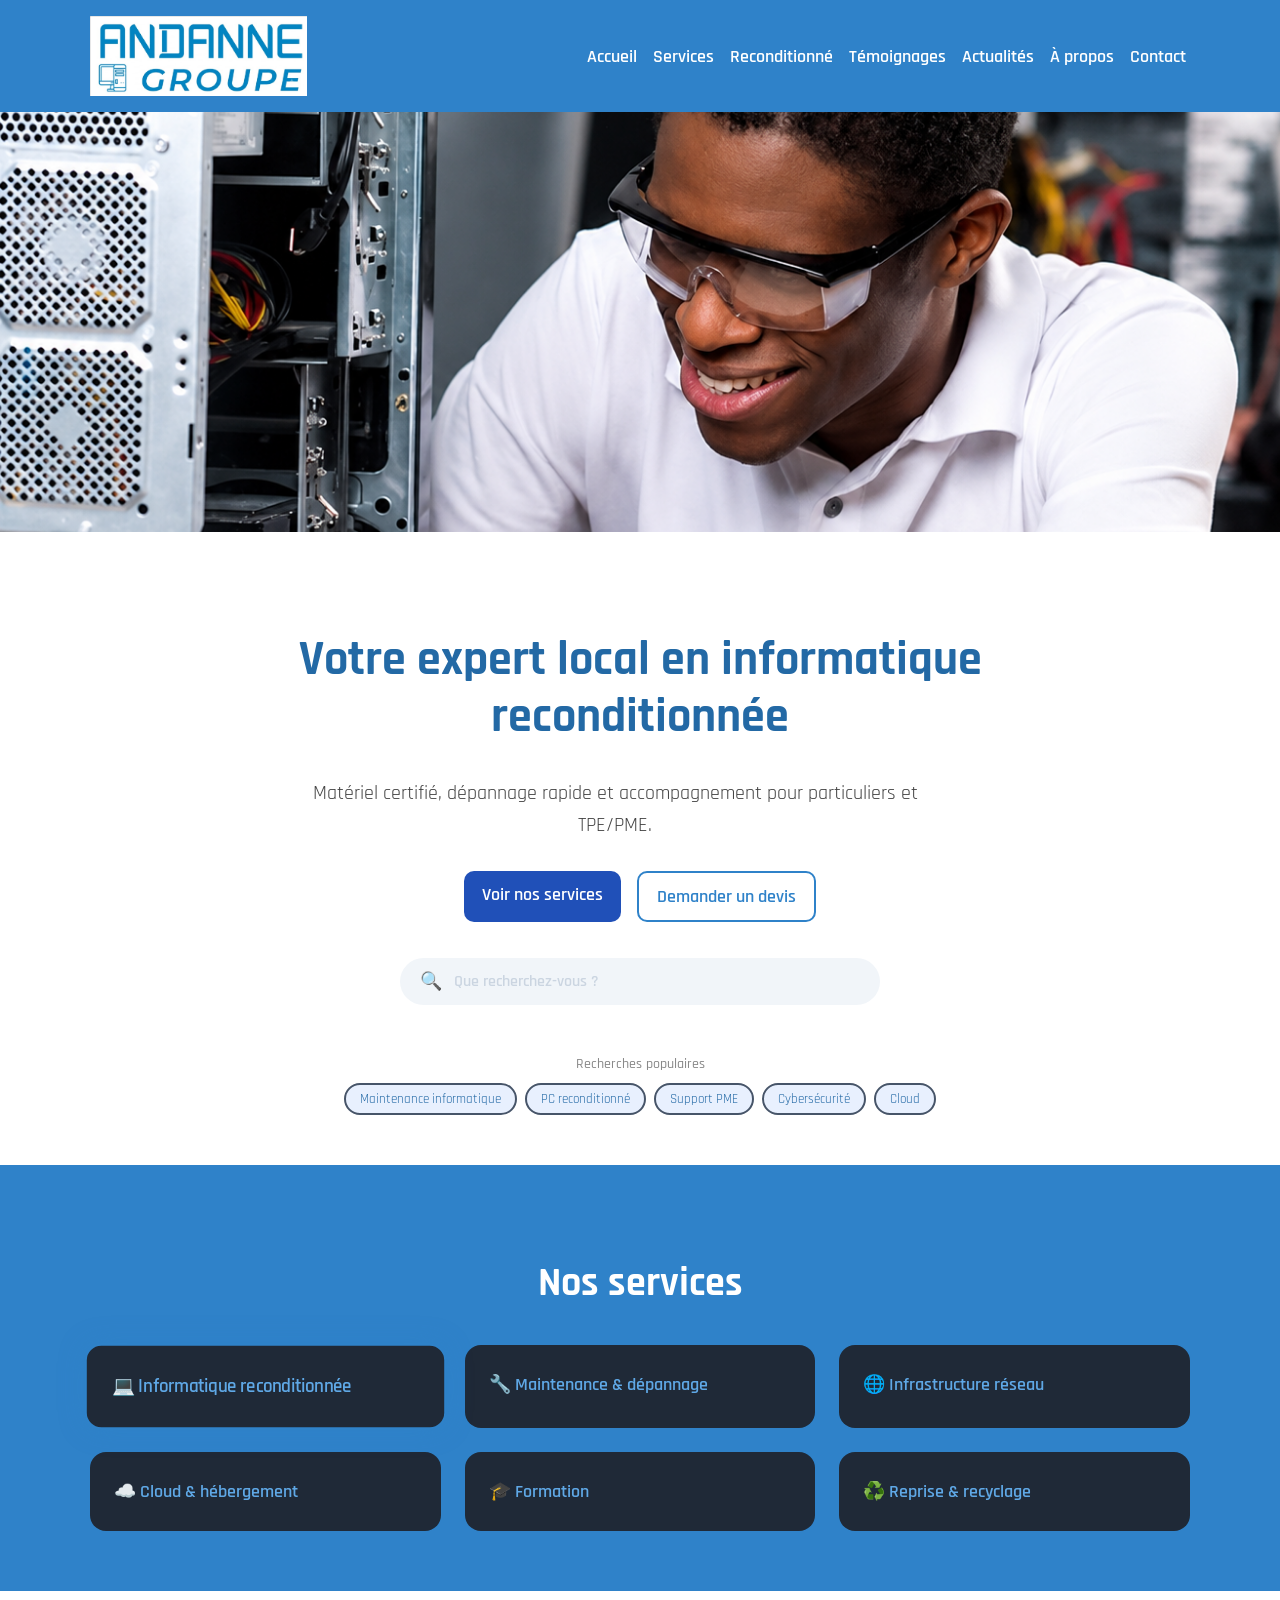
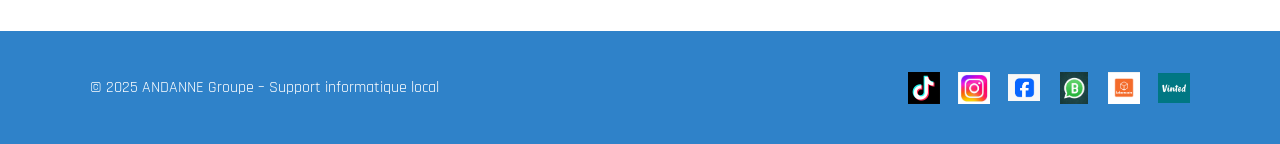
<file: index.html>
<!DOCTYPE html>
<html lang="fr">
<head>
  <meta charset="UTF-8">
  <meta name="viewport" content="width=device-width, initial-scale=1.0">
  <title>ANDANNE Groupe – Support informatique local</title>
  <link rel="stylesheet" href="assets/css/style.css">
  <style>
    /* IMAGE PLEINE LARGEUR */
    .hero-image-top {
      width: 100%;
      max-height: 420px;
      overflow: hidden;
    }

    .hero-image-top img {
      width: 100%;
      height: 420px;
      object-fit: cover;
      display: block;
    }

    /* HERO */
    .hero {
      padding: 60px 0 50px;
    }

    .hero-content {
      max-width: 700px;
      margin: 0 auto;
      text-align: center;
    }

    .hero-content h1 {
      font-size: 48px;
      color: var(--blue-dark);
      line-height: 1.2;
      margin-bottom: 20px;
    }

    .hero-content p {
      font-size: 20px;
      color: #444;
      line-height: 1.6;
      margin-bottom: 30px;
    }

    .hero-buttons {
      display: flex;
      gap: 16px;
      margin-bottom: 36px;
      flex-wrap: wrap;
      justify-content: center;
    }

    /* Barre de recherche */
    .hero-search {
      display: flex;
      align-items: center;
      background: #f1f5f9;
      border-radius: 50px;
      padding: 12px 20px;
      gap: 10px;
      max-width: 480px;
      margin: 0 auto 20px;
    }

    .hero-search input {
      border: none;
      background: transparent;
      outline: none;
      font-size: 16px;
      width: 100%;
      color: #333;
    }

    .search-icon { font-size: 18px; }

    /* Recherches populaires */
    .popular-searches h3 {
      font-size: 14px;
      color: #888;
      margin-bottom: 10px;
      font-weight: 500;
    }

    .search-tags {
      display: flex;
      flex-wrap: wrap;
      gap: 8px;
      justify-content: center;
    }

    .search-tags span {
      background: #e8f0fe;
      color: var(--blue-dark);
      padding: 6px 14px;
      border-radius: 20px;
      font-size: 13px;
      cursor: pointer;
      transition: .2s;
    }

    .search-tags span:hover {
      background: var(--blue-main);
      color: white;
    }

    /* Section services */
   .services-section {
  padding: 60px 0;
  background: var(--blue-main);
}

   .services-section h2 {
  font-size: 40px;
  color: white;
  margin-bottom: 36px;
  text-align: center;
}

    .services-grid {
      display: grid;
      grid-template-columns: repeat(3, 1fr);
      gap: 24px;
    }

    .service-card {
      background: #1f2937;
      border-radius: 16px;
      padding: 28px 24px;
      font-size: 18px;
      font-weight: 600;
      color: var(--blue-light);
      transition: .3s;
      cursor: pointer;
    }

    .service-card:hover {
      transform: translateY(-4px);
      box-shadow: 0 8px 30px rgba(47,130,201,.2);
    }

    @media(max-width: 900px) {
      .services-grid { grid-template-columns: 1fr 1fr; }
    }

    @media(max-width: 600px) {
      .hero-content h1 { font-size: 32px; }
      .hero-image-top img { height: 250px; }
      .services-grid { grid-template-columns: 1fr; }
    }
  </style>
</head>
<body>

<header>
  <div class="container">
    <nav>
      <div class="menu-toggle">☰</div>
      <div class="side-menu">
          <a href="produits.html">Produits disponibles</a>
          <a href="reconditionne.html">Reconditionner</a>
          <a href="temoignages.html">Témoignages</a>
          <a href="actualites.html">Actualités</a>
          <a href="apropos.html">À propos</a>
          <a href="services.html">Services</a>
          <a href="contact.html">Contacte</a>
      </div>
      <div class="logo">
        <a href="index.html"><img src="assets/images/logo.png" alt="ANDANNE GROUPE"></a>
      </div>
      <ul>
        <li><a href="index.html">Accueil</a></li>
        <li><a href="services.html">Services</a></li>
        <li><a href="reconditionne.html">Reconditionné</a></li>
        <li><a href="temoignages.html">Témoignages</a></li>
        <li><a href="actualites.html">Actualités</a></li>
        <li><a href="apropos.html">À propos</a></li>
        <li><a href="contact.html">Contact</a></li>
      </ul>
    </nav>
  </div>
</header>

<!-- IMAGE PLEINE LARGEUR SOUS LE HEADER -->
<div class="hero-image-top">
  <img src="assets/images/hero.png" alt="Image entreprise">
</div>

<!-- HERO -->
<section class="hero">
  <div class="container">
    <div class="hero-content">
      <h1>Votre expert local en informatique reconditionnée</h1>
      <p>Matériel certifié, dépannage rapide et accompagnement pour particuliers et TPE/PME.</p>

      <div class="hero-buttons">
        <a class="btn btn-primary" href="services.html">Voir nos services</a>
        <a class="btn btn-secondary" href="contact.html">Demander un devis</a>
      </div>

      <!-- BARRE DE RECHERCHE -->
      <div class="hero-search">
        <span class="search-icon">🔍</span>
        <input type="text" placeholder="Que recherchez-vous ?">
      </div>

      <div class="popular-searches">
        <h3>Recherches populaires</h3>
        <div class="search-tags">
          <span>Maintenance informatique</span>
          <span>PC reconditionné</span>
          <span>Support PME</span>
          <span>Cybersécurité</span>
          <span>Cloud</span>
        </div>
      </div>
    </div>
  </div>
</section>

<!-- NOS SERVICES -->
<section class="services-section">
  <div class="container">
    <h2>Nos services</h2>
    <div class="services-grid">
      <div class="service-card">💻 Informatique reconditionnée</div>
      <div class="service-card">🔧 Maintenance & dépannage</div>
      <div class="service-card">🌐 Infrastructure réseau</div>
      <div class="service-card">☁️ Cloud & hébergement</div>
      <div class="service-card">🎓 Formation</div>
      <div class="service-card">♻️ Reprise & recyclage</div>
    </div>
  </div>
</section>

<footer>
  <div class="container">
    <div class="footer-content">
      <p>© 2025 ANDANNE Groupe – Support informatique local</p>
      <div class="social-links">
        <a href="https://www.tiktok.com/@andanne.technolog?_r=1&_t=ZN-96sF4apBfde/" target="_blank" rel="noopener"><img src="assets/images/socials/Tiktok.png" alt="TikTok"></a>
        <a href="https://www.instagram.com/andannetechnologies//" target="_blank" rel="noopener"><img src="assets/images/socials/Instagram.png" alt="Instagram"></a>
        <a href="https://www.facebook.com/share/1HLiiDAdCB/" target="_blank" rel="noopener"><img src="assets/images/socials/Facebook.png" alt="Facebook"></a>
        <a href="https://whatsapp.com/channel/0029Vb87AEpCRs1lMpsWnE0X/" target="_blank" rel="noopener"><img src="assets/images/socials/Whatsapp.png" alt="WhatsApp"></a>
        <a href="https://www.leboncoin.fr/profile/110a5388-56bc-479f-8f06-f5178b259e6f/offers/" target="_blank" rel="noopener"><img src="assets/images/socials/Leboncoin.png" alt="Leboncoin"></a>
        <a href="https://www.vinted.fr/member/3141500615-andannet/" target="_blank" rel="noopener"><img src="assets/images/socials/Vinted.png" alt="Vinted"></a>
      </div>
    </div>
  </div>
</footer>

<script src="assets/js/script.js"></script>
</body>
</html>
</file>
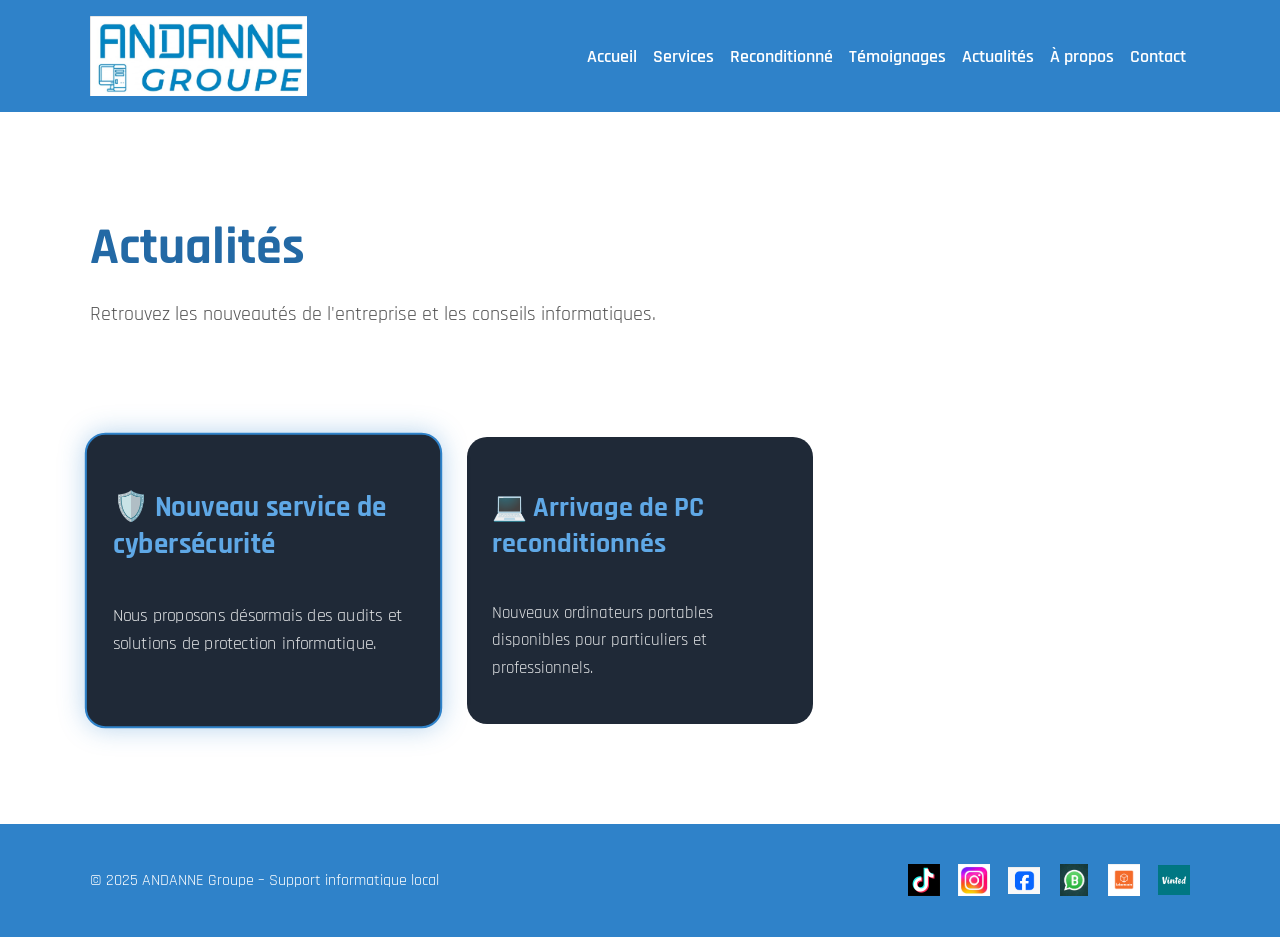
<file: actualites.html>
<!DOCTYPE html>
<html lang="fr">
<head>
    <meta charset="UTF-8">
    <meta name="viewport" content="width=device-width, initial-scale=1.0">
    <title>Actualités – ANDANNE Groupe</title>
    <link rel="stylesheet" href="assets/css/style.css">
</head>
<body>

<header>
    <div class="container">
        <nav>
            <div class="menu-toggle">☰</div>
            <div class="side-menu">
                <a href="produits.html">Produits disponibles</a>
          <a href="reconditionne.html">Reconditionner</a>
          <a href="temoignages.html">Témoignages</a>
          <a href="actualites.html">Actualités</a>
          <a href="apropos.html">À propos</a>
          <a href="services.html">Services</a>
          <a href="contact.html">Contacte</a>
            </div>
            <div class="logo">
                <a href="index.html"><img src="assets/images/logo.png" alt="ANDANNE GROUPE"></a>
            </div>
            <ul>
                <li><a href="index.html">Accueil</a></li>
                <li><a href="services.html">Services</a></li>
                <li><a href="reconditionne.html">Reconditionné</a></li>
                <li><a href="temoignages.html">Témoignages</a></li>
                <li><a href="actualites.html">Actualités</a></li>
                <li><a href="apropos.html">À propos</a></li>
                <li><a href="contact.html">Contact</a></li>
            </ul>
        </nav>
    </div>
</header>

<section class="page-header">
    <div class="container">
        <h1>Actualités</h1>
        <p>Retrouvez les nouveautés de l'entreprise et les conseils informatiques.</p>
    </div>
</section>

<section>
    <div class="container services-grid">

        <div class="service-card">
            <h3>🛡️ Nouveau service de cybersécurité</h3>
            <p>Nous proposons désormais des audits et solutions de protection informatique.</p>
        </div>

        <div class="service-card">
            <h3>💻 Arrivage de PC reconditionnés</h3>
            <p>Nouveaux ordinateurs portables disponibles pour particuliers et professionnels.</p>
        </div>

    </div>
</section>

<footer>
    <div class="container">
        <div class="footer-content">
            <p>© 2025 ANDANNE Groupe – Support informatique local</p>
            <div class="social-links">
                <a href="https://www.tiktok.com/@andanne.technolog?_r=1&_t=ZN-96sF4apBfde/" target="_blank" rel="noopener"><img src="assets/images/socials/Tiktok.png" alt="TikTok"></a>
                <a href="https://www.instagram.com/andannetechnologies//" target="_blank" rel="noopener"><img src="assets/images/socials/Instagram.png" alt="Instagram"></a>
                <a href="https://www.facebook.com/share/1HLiiDAdCB/" target="_blank" rel="noopener"><img src="assets/images/socials/Facebook.png" alt="Facebook"></a>
                <a href="https://whatsapp.com/channel/0029Vb87AEpCRs1lMpsWnE0X/" target="_blank" rel="noopener"><img src="assets/images/socials/Whatsapp.png" alt="WhatsApp"></a>
                <a href="https://www.leboncoin.fr/profile/110a5388-56bc-479f-8f06-f5178b259e6f/offers/" target="_blank" rel="noopener"><img src="assets/images/socials/Leboncoin.png" alt="Leboncoin"></a>
                <a href="https://www.vinted.fr/member/3141500615-andannet/" target="_blank" rel="noopener"><img src="assets/images/socials/Vinted.png" alt="Vinted"></a>
            </div>
        </div>
    </div>
</footer>

<script src="assets/js/script.js"></script>
</body>
</html>
</file>
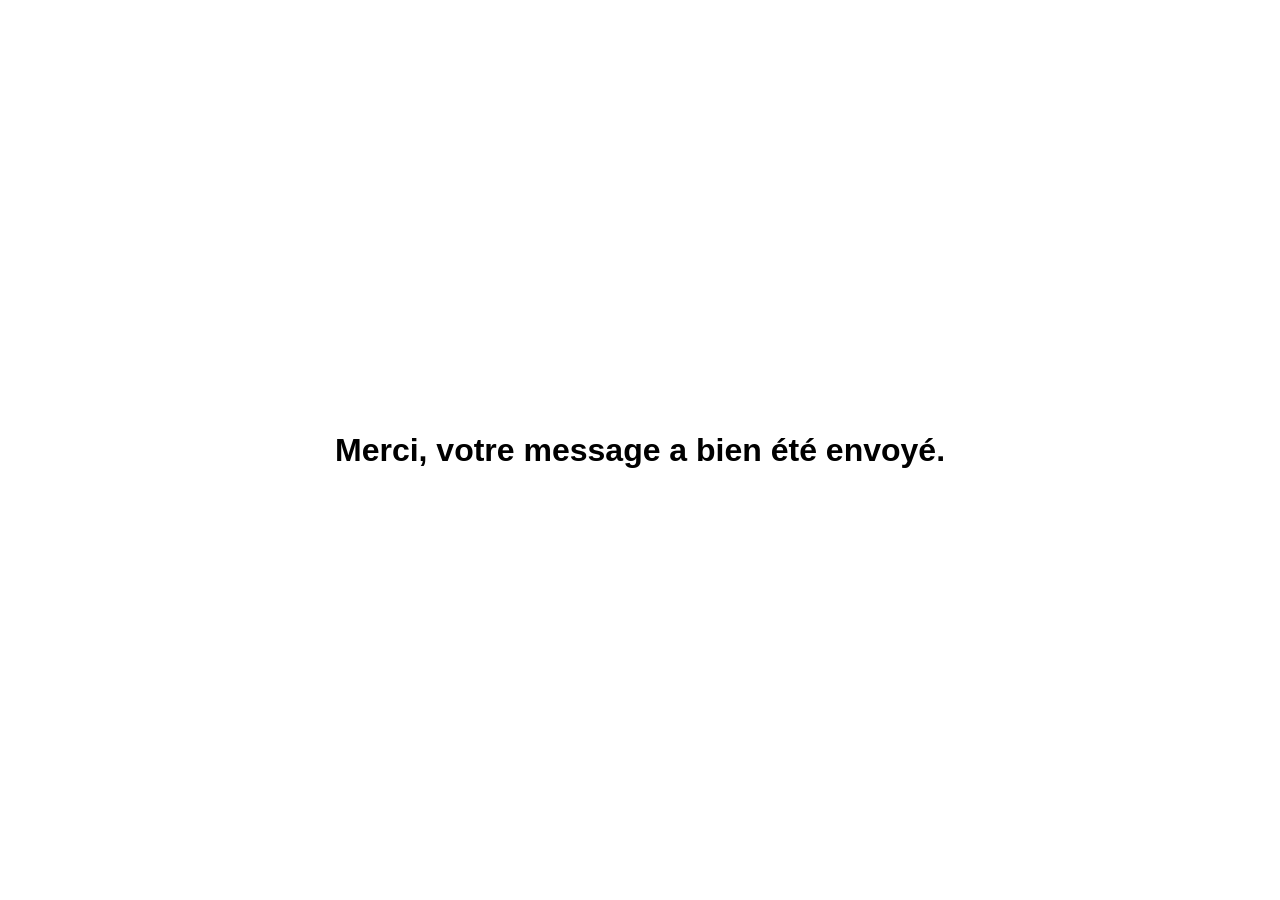
<file: merci.html>
<!DOCTYPE html>
<html lang="fr">
<head>
    <meta charset="UTF-8">
    <meta name="viewport" content="width=device-width, initial-scale=1.0">
    <title>Message envoyé</title>

    <style>
        body {
            margin: 0;
            background-color: #ffffff;
            display: flex;
            justify-content: center;
            align-items: center;
            height: 100vh;
            font-family: Arial, sans-serif;
        }

        h1 {
            color: #000000;
            font-size: 2rem;
            text-align: center;
        }
    </style>
</head>
<body>

    <h1>Merci, votre message a bien été envoyé.</h1>

</body>
</html>
</file>
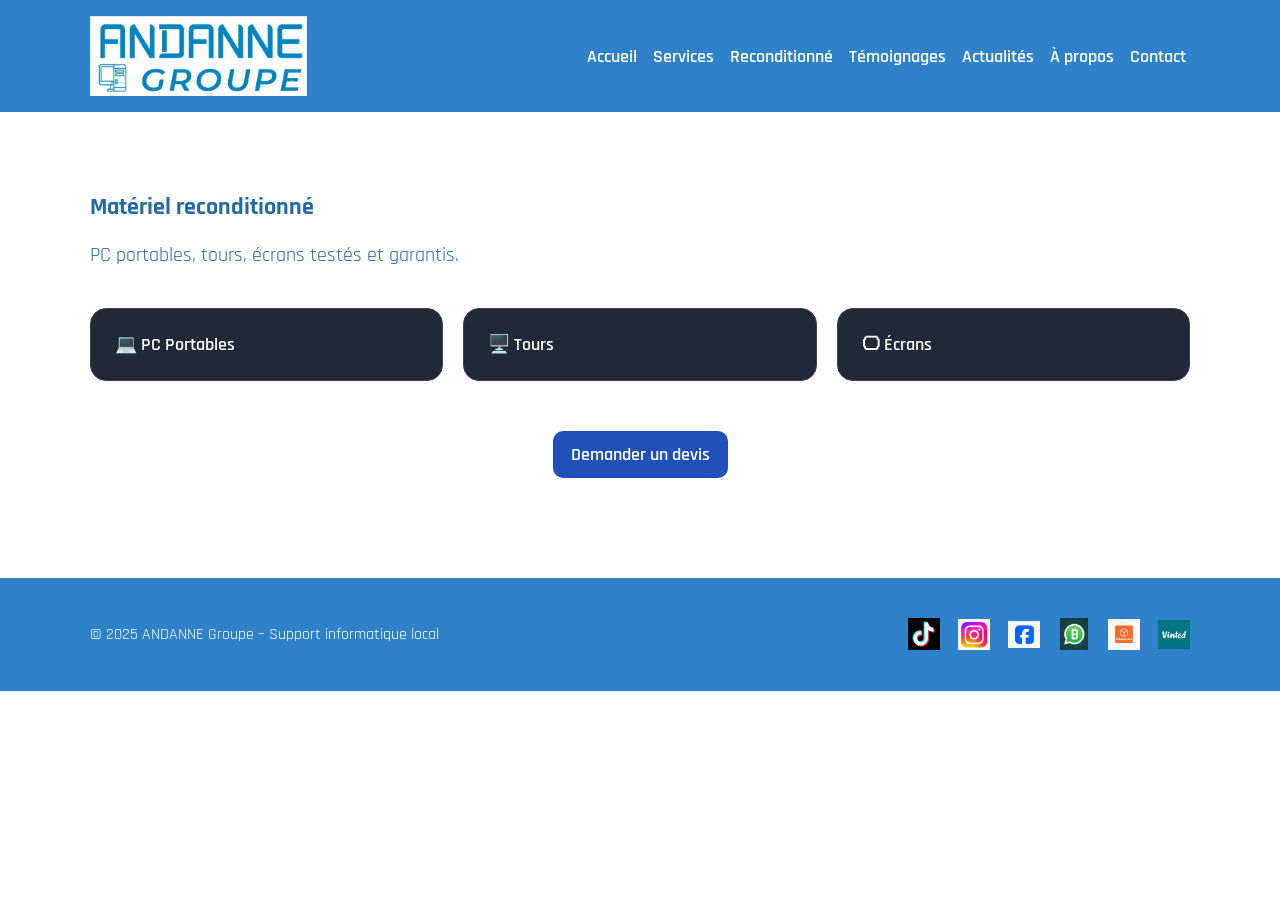
<file: reconditionne.html>
<!DOCTYPE html>
<html lang="fr">
<head>
    <meta charset="UTF-8">
    <meta name="viewport" content="width=device-width, initial-scale=1.0">
    <title>Matériel reconditionné – ANDANNE Groupe</title>
    <link rel="stylesheet" href="assets/css/style.css">
</head>
<body>

<header>
    <div class="container">
        <nav>
            <div class="menu-toggle">☰</div>
            <div class="side-menu">
                <a href="produits.html">Produits disponibles</a>
          <a href="reconditionne.html">Reconditionner</a>
          <a href="temoignages.html">Témoignages</a>
          <a href="actualites.html">Actualités</a>
          <a href="apropos.html">À propos</a>
          <a href="services.html">Services</a>
          <a href="contact.html">Contacte</a>
            </div>
            <div class="logo">
                <a href="index.html"><img src="assets/images/logo.png" alt="ANDANNE GROUPE"></a>
            </div>
            <ul>
                <li><a href="index.html">Accueil</a></li>
                <li><a href="services.html">Services</a></li>
                <li><a href="reconditionne.html">Reconditionné</a></li>
                <li><a href="temoignages.html">Témoignages</a></li>
                <li><a href="actualites.html">Actualités</a></li>
                <li><a href="apropos.html">À propos</a></li>
                <li><a href="contact.html">Contact</a></li>
            </ul>
        </nav>
    </div>
</header>

<section>
    <div class="container">
        <h1>Matériel reconditionné</h1>
        <p style="font-size:20px; margin-bottom:40px;">PC portables, tours, écrans testés et garantis.</p>
        <div class="grid">
            <div class="card">💻 PC Portables</div>
            <div class="card">🖥️ Tours</div>
            <div class="card">🖵 Écrans</div>
        </div>
        <div style="margin-top:50px; text-align:center;">
            <a class="btn btn-primary" href="contact.html">Demander un devis</a>
        </div>
    </div>
</section>

<footer>
    <div class="container">
        <div class="footer-content">
            <p>© 2025 ANDANNE Groupe – Support informatique local</p>
            <div class="social-links">
                <a href="https://www.tiktok.com/@andanne.technolog?_r=1&_t=ZN-96sF4apBfde/" target="_blank" rel="noopener"><img src="assets/images/socials/Tiktok.png" alt="TikTok"></a>
                <a href="https://www.instagram.com/andannetechnologies//" target="_blank" rel="noopener"><img src="assets/images/socials/Instagram.png" alt="Instagram"></a>
                <a href="https://www.facebook.com/share/1HLiiDAdCB/" target="_blank" rel="noopener"><img src="assets/images/socials/Facebook.png" alt="Facebook"></a>
                <a href="https://whatsapp.com/channel/0029Vb87AEpCRs1lMpsWnE0X/" target="_blank" rel="noopener"><img src="assets/images/socials/Whatsapp.png" alt="WhatsApp"></a>
                <a href="https://www.leboncoin.fr/profile/110a5388-56bc-479f-8f06-f5178b259e6f/offers/" target="_blank" rel="noopener"><img src="assets/images/socials/Leboncoin.png" alt="Leboncoin"></a>
                <a href="https://www.vinted.fr/member/3141500615-andannet/" target="_blank" rel="noopener"><img src="assets/images/socials/Vinted.png" alt="Vinted"></a>
            </div>
        </div>
    </div>
</footer>

<script src="assets/js/script.js"></script>
</body>
</html>
</file>
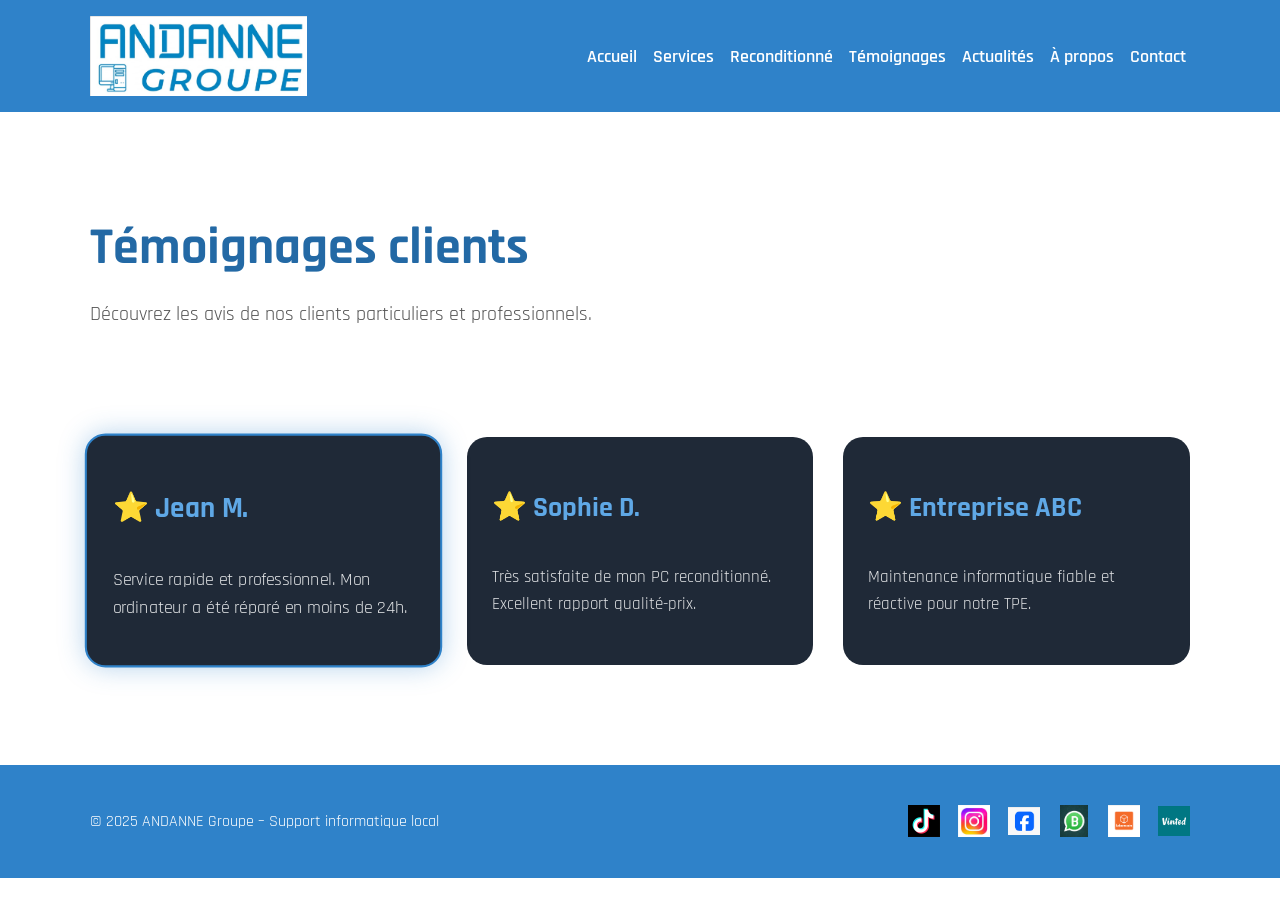
<file: temoignages.html>
<!DOCTYPE html>
<html lang="fr">
<head>
    <meta charset="UTF-8">
    <meta name="viewport" content="width=device-width, initial-scale=1.0">
    <title>Témoignages – ANDANNE Groupe</title>
    <link rel="stylesheet" href="assets/css/style.css">
</head>
<body>

<header>
    <div class="container">
        <nav>
            <div class="menu-toggle">☰</div>
            <div class="side-menu">
                <a href="produits.html">Produits disponibles</a>
          <a href="reconditionne.html">Reconditionner</a>
          <a href="temoignages.html">Témoignages</a>
          <a href="actualites.html">Actualités</a>
          <a href="apropos.html">À propos</a>
          <a href="services.html">Services</a>
          <a href="contact.html">Contacte</a>
            </div>
            <div class="logo">
                <a href="index.html"><img src="assets/images/logo.png" alt="ANDANNE GROUPE"></a>
            </div>
            <ul>
                <li><a href="index.html">Accueil</a></li>
                <li><a href="services.html">Services</a></li>
                <li><a href="reconditionne.html">Reconditionné</a></li>
                <li><a href="temoignages.html">Témoignages</a></li>
                <li><a href="actualites.html">Actualités</a></li>
                <li><a href="apropos.html">À propos</a></li>
                <li><a href="contact.html">Contact</a></li>
            </ul>
        </nav>
    </div>
</header>

<section class="page-header">
    <div class="container">
        <h1>Témoignages clients</h1>
        <p>Découvrez les avis de nos clients particuliers et professionnels.</p>
    </div>
</section>

<section>
    <div class="container services-grid">

        <div class="service-card">
            <h3>⭐ Jean M.</h3>
            <p>Service rapide et professionnel. Mon ordinateur a été réparé en moins de 24h.</p>
        </div>

        <div class="service-card">
            <h3>⭐ Sophie D.</h3>
            <p>Très satisfaite de mon PC reconditionné. Excellent rapport qualité-prix.</p>
        </div>

        <div class="service-card">
            <h3>⭐ Entreprise ABC</h3>
            <p>Maintenance informatique fiable et réactive pour notre TPE.</p>
        </div>

    </div>
</section>

<footer>
    <div class="container">
        <div class="footer-content">
            <p>© 2025 ANDANNE Groupe – Support informatique local</p>
            <div class="social-links">
                <a href="https://www.tiktok.com/@andanne.technolog?_r=1&_t=ZN-96sF4apBfde/" target="_blank" rel="noopener"><img src="assets/images/socials/Tiktok.png" alt="TikTok"></a>
                <a href="https://www.instagram.com/andannetechnologies//" target="_blank" rel="noopener"><img src="assets/images/socials/Instagram.png" alt="Instagram"></a>
                <a href="https://www.facebook.com/share/1HLiiDAdCB/" target="_blank" rel="noopener"><img src="assets/images/socials/Facebook.png" alt="Facebook"></a>
                <a href="https://whatsapp.com/channel/0029Vb87AEpCRs1lMpsWnE0X/" target="_blank" rel="noopener"><img src="assets/images/socials/Whatsapp.png" alt="WhatsApp"></a>
                <a href="https://www.leboncoin.fr/profile/110a5388-56bc-479f-8f06-f5178b259e6f/offers/" target="_blank" rel="noopener"><img src="assets/images/socials/Leboncoin.png" alt="Leboncoin"></a>
                <a href="https://www.vinted.fr/member/3141500615-andannet/" target="_blank" rel="noopener"><img src="assets/images/socials/Vinted.png" alt="Vinted"></a>
            </div>
        </div>
    </div>
</footer>

<script src="assets/js/script.js"></script>
</body>
</html>
</file>
<file: assets/css/style.css>
@import url('https://fonts.googleapis.com/css2?family=Rajdhani:wght@400;600;700&display=swap');

:root{
    --blue-main:#2f82c9;
    --blue-dark:#2369a5;
    --blue-light:#5fa8e6;
    --white:#ffffff;
    --text:#2369a5;
}

*{ box-sizing:border-box; }

body{
    margin:0;
    font-family:'Rajdhani',sans-serif;
    background:#ffffff;
    color:var(--text);
}

a{ text-decoration:none; color:inherit; }

.container{
    width:min(1100px,92%);
    margin:auto;
}

/* ── HEADER ── */
header{
    position:sticky;
    top:0;
    background:var(--blue-main);
    padding:16px 0;
    z-index:1000;
}

nav{
    display:flex;
    align-items:center;
}

nav ul{
    display:flex;
    list-style:none;
    gap:8px;
    margin-left:auto;
    padding:0;
    margin-top:0;
    margin-bottom:0;
}

nav ul li a{
    color:white;
    font-size:18px;
    font-weight:600;
    white-space:nowrap;
    padding:6px 4px;
}

nav ul li a:hover{ color:#dceeff; }
nav ul li a.active{ border-bottom: 2px solid white; }

.logo img{
    height:80px;
    width:auto;
    display:block;
}

/* ── MENU HAMBURGER ── */
.menu-toggle{
    font-size:30px;
    cursor:pointer;
    color:white;
    padding:10px;
    z-index:3000;
    display:none;
}

.side-menu{
    position:absolute;
    top:80px;
    left:20px;
    background:white;
    border-radius:10px;
    padding:20px;
    display:none;
    box-shadow:0 5px 20px rgba(0,0,0,.2);
    z-index:9999;
}

.side-menu.active{ display:block; }

.side-menu a{
    display:block;
    padding:10px 0;
    color:#2369a5;
    font-weight:bold;
}

/* ── BOUTONS ── */
.btn{
    padding:12px 18px;
    border-radius:10px;
    display:inline-block;
    font-family:'Rajdhani',sans-serif;
    font-size:18px;
    font-weight:600;
    cursor:pointer;
    transition:.2s;
}

.btn-primary{
    background:#2050b8;
    color:white !important;
}

.btn-primary:hover{ background:#1a3e9a; }

.btn-secondary{
    border:2px solid var(--blue-main);
    color:var(--blue-main);
}

.btn-secondary:hover{
    background:var(--blue-main);
    color:white;
}

/* ── HERO ── */
.hero{
    padding:80px 0;
    background:white;
}

.hero-grid{
    display:grid;
    grid-template-columns:1fr 500px;
    gap:60px;
    align-items:center;
}

.hero-content h1{
    font-size:64px;
    line-height:1.1;
    max-width:700px;
    color:var(--blue-main);
    font-weight:700;
}

.hero-content p{
    font-size:24px;
    margin:30px 0;
    max-width:650px;
    color:var(--blue-dark);
}

.hero-image img{
    width:100%;
    height:550px;
    object-fit:cover;
    border-radius:20px;
    display:block;
}

.hero-buttons{
    display:flex;
    gap:20px;
    margin-top:30px;
}

/* ── BARRE RECHERCHE ── */
.hero-search{
    margin-top:40px;
    background:#F8FAFC;
    border-radius:20px;
    padding:25px 30px;
    display:flex;
    align-items:center;
    gap:20px;
    max-width:900px;
}

.search-icon{ font-size:36px; color:#f97316; }

.hero-search input{
    border:none;
    outline:none;
    font-size:32px;
    width:100%;
    color:#111827;
    background:transparent;
    font-weight:600;
    font-family:'Rajdhani',sans-serif;
}

.hero-search input::placeholder{ color:#cbd5e1; }

/* ── TAGS POPULAIRES ── */
.popular-searches{ margin-top:50px; }
.popular-searches h3{ margin-bottom:20px; }

.search-tags{
    display:flex;
    flex-wrap:wrap;
    gap:15px;
}

.search-tags span{
    border:2px solid #475569;
    padding:12px 22px;
    border-radius:40px;
    transition:.3s;
    cursor:pointer;
    font-size:16px;
}

.search-tags span:hover{
    background:#2563eb;
    border-color:#2563eb;
    color:white;
}

/* ── SECTIONS ── */
section{ padding:60px 0; }

/* ── CARTES SERVICES (index) ── */
.grid{
    display:grid;
    grid-template-columns:repeat(auto-fit,minmax(250px,1fr));
    gap:20px;
}

.card{
    background:#1F2937;
    color:white;
    padding:24px;
    border-radius:16px;
    border:1px solid #374151;
    font-size:18px;
    font-weight:600;
    transition:.3s;
}

.card:hover{
    border-color: var(--blue-main);
    transform:translateY(-3px);
}

/* ── SERVICES PAGE ── */
.services-section{ padding:60px 0; }

.services-title{
    font-size:60px;
    margin-bottom:50px;
    color:var(--blue-dark);
}

.services-title span{
    color:inherit;
}
.services-grid{
    display:grid;
    grid-template-columns:repeat(3,1fr);
    gap:30px;
}

.service-card{
    background:#1f2937;
    border-radius:20px;
    overflow:hidden;
    transition:all .4s ease;
    cursor:pointer;
}

.service-card img{
    width:100%;
    height:220px;
    object-fit:cover;
}

.service-card h3{
    padding:25px 25px 10px;
    font-size:28px;
    color:var(--blue-light);
}

.service-card p{
    padding:0 25px 25px;
    color:#e0e2e4;
    line-height:1.6;
    font-size:17px;
}

.service-card:hover,
.service-card.active{
    transform:scale(1.03);
    border:2px solid var(--blue-main);
    box-shadow:0 0 25px rgba(47,130,201,.35);
}

/* ── PAGE HEADER ── */
.page-header{ padding:60px 0 30px; }
.page-header h1{ font-size:52px; color:var(--blue-dark); margin-bottom:10px; }
.page-header p{ font-size:20px; color:#555; }

/* ── RECONDITIONNE ── */
.products-grid{
    display:grid;
    grid-template-columns:repeat(auto-fill,minmax(280px,1fr));
    gap:24px;
    padding-bottom:60px;
}

.product-card{
    background:#1f2937;
    border-radius:16px;
    overflow:hidden;
    transition:.3s;
    border:2px solid transparent;
}

.product-card:hover{
    border-color:var(--blue-main);
    transform:translateY(-5px);
    box-shadow:0 8px 30px rgba(47,130,201,.25);
}

.product-card img{
    width:100%;
    height:200px;
    object-fit:cover;
}

.product-info{ padding:20px; }
.product-info h3{ color:var(--blue-light); font-size:22px; margin:0 0 8px; }
.product-info p{ color:#9ca3af; font-size:15px; margin:0 0 14px; line-height:1.5; }
.product-price{ color:white; font-size:26px; font-weight:700; }
.product-badge{
    display:inline-block;
    background:var(--blue-main);
    color:white;
    font-size:12px;
    font-weight:700;
    padding:4px 10px;
    border-radius:20px;
    margin-bottom:10px;
    text-transform:uppercase;
}

/* ── TÉMOIGNAGES ── */
.temoignages-grid{
    display:grid;
    grid-template-columns:repeat(auto-fill,minmax(320px,1fr));
    gap:28px;
    padding-bottom:60px;
}

.temoignage-card{
    background:#1f2937;
    border-radius:16px;
    padding:30px;
    border:2px solid #374151;
    transition:.3s;
}

.temoignage-card:hover{
    border-color:var(--blue-main);
    box-shadow:0 6px 24px rgba(47,130,201,.2);
}

.stars{ color:#f59e0b; font-size:22px; margin-bottom:14px; }
.temoignage-card blockquote{
    color:#e0e2e4;
    font-size:18px;
    line-height:1.6;
    margin:0 0 20px;
    font-style:italic;
}

.temoignage-author{
    display:flex;
    align-items:center;
    gap:14px;
}

.avatar-circle{
    width:48px;
    height:48px;
    background:var(--blue-main);
    border-radius:50%;
    display:flex;
    align-items:center;
    justify-content:center;
    font-size:22px;
    flex-shrink:0;
}

.author-info h4{ color:white; margin:0 0 2px; font-size:18px; }
.author-info span{ color:#9ca3af; font-size:15px; }

/* ── ACTUALITES ── */
.actualites-grid{
    display:grid;
    grid-template-columns:repeat(auto-fill,minmax(320px,1fr));
    gap:28px;
    padding-bottom:60px;
}

.actu-card{
    background:#1f2937;
    border-radius:16px;
    overflow:hidden;
    transition:.3s;
    border:2px solid transparent;
}

.actu-card:hover{
    border-color:var(--blue-main);
    transform:translateY(-5px);
    box-shadow:0 8px 30px rgba(47,130,201,.2);
}

.actu-card img{
    width:100%;
    height:200px;
    object-fit:cover;
}

.actu-info{ padding:24px; }
.actu-date{ color:#9ca3af; font-size:14px; margin-bottom:8px; }
.actu-info h3{ color:var(--blue-light); font-size:22px; margin:0 0 10px; }
.actu-info p{ color:#d1d5db; font-size:16px; line-height:1.6; margin:0; }
.actu-tag{
    display:inline-block;
    background:rgba(47,130,201,.25);
    color:var(--blue-light);
    font-size:13px;
    font-weight:700;
    padding:4px 12px;
    border-radius:20px;
    margin-bottom:12px;
    text-transform:uppercase;
}

/* ── A PROPOS ── */
.about-hero{ padding:70px 0 40px; }
.about-hero h1{ font-size:56px; color:var(--blue-dark); margin-bottom:14px; }
.about-hero h1 span{ color:#2563eb; }
.about-hero p{ font-size:21px; color:#555; max-width:650px; }

.about-grid{
    display:grid;
    grid-template-columns:1fr 1fr;
    gap:60px;
    align-items:center;
    padding:60px 0;
}

.about-grid img{
    width:100%;
    height:420px;
    object-fit:cover;
    border-radius:20px;
}

.about-text h2{ font-size:40px; color:var(--blue-dark); margin-bottom:20px; }
.about-text p{ font-size:19px; color:#444; line-height:1.7; margin-bottom:16px; }

.stats-section{
    padding:70px 0;
    background:var(--blue-main);
    text-align:center;
}

.stats-grid{
    display:grid;
    grid-template-columns:repeat(4,1fr);
    gap:20px;
}

.stat-item h3{ font-size:54px; color:white; font-weight:700; margin:0; }
.stat-item p{ font-size:19px; color:#dceeff; margin-top:6px; }

.values-section{ padding:60px 0; background:#f8fafc; }
.values-section h2{ font-size:42px; color:var(--blue-dark); margin-bottom:40px; text-align:center; }

.values-grid{
    display:grid;
    grid-template-columns:repeat(3,1fr);
    gap:30px;
}

.value-card{
    background:white;
    border-radius:16px;
    padding:32px 28px;
    border:2px solid #e2e8f0;
    text-align:center;
    transition:.3s;
}

.value-card:hover{
    border-color:var(--blue-main);
    box-shadow:0 8px 30px rgba(47,130,201,.15);
    transform:translateY(-4px);
}

.value-card .icon{ font-size:48px; margin-bottom:16px; }
.value-card h3{ font-size:24px; color:var(--blue-dark); margin-bottom:12px; }
.value-card p{ font-size:17px; color:#555; line-height:1.6; }

.team-section{ padding:60px 0; }
.team-section h2{ font-size:42px; color:var(--blue-dark); margin-bottom:40px; }

.team-grid{
    display:grid;
    grid-template-columns:repeat(auto-fit,minmax(220px,1fr));
    gap:30px;
}

.team-card{
    background:#1f2937;
    border-radius:16px;
    overflow:hidden;
    text-align:center;
    transition:.3s;
}

.team-card:hover{ transform:translateY(-5px); }

.team-card .avatar-big{
    width:100%;
    height:180px;
    background:linear-gradient(135deg,var(--blue-main),var(--blue-dark));
    display:flex;
    align-items:center;
    justify-content:center;
    font-size:64px;
}

.team-card h3{ color:var(--blue-light); font-size:20px; padding:16px 16px 4px; }
.team-card p{ color:#9ca3af; font-size:15px; padding:0 16px 20px; }

/* ── CONTACT ── */
.contact-hero{ padding:70px 0 40px; }
.contact-hero h1{ font-size:56px; color:var(--blue-dark); margin-bottom:14px; }
.contact-hero h1 span{ color:#2563eb; }
.contact-hero p{ font-size:21px; color:#555; max-width:650px; }

.contact-layout{
    display:grid;
    grid-template-columns:1fr 420px;
    gap:60px;
    padding:50px 0 80px;
    align-items:start;
}

.contact-form-box{
    background:#1f2937;
    border-radius:20px;
    padding:40px;
}

.contact-form-box h2{
    font-size:32px;
    color:var(--blue-light);
    margin-bottom:28px;
    margin-top:0;
}

.form-row{
    display:grid;
    grid-template-columns:1fr 1fr;
    gap:16px;
}

.form-group{ margin-bottom:18px; }

.form-group label{
    display:block;
    color:#9ca3af;
    font-size:15px;
    margin-bottom:6px;
    font-weight:600;
}

.form-group input,
.form-group textarea,
.form-group select{
    width:100%;
    padding:13px 16px;
    margin:0;
    background:#111827;
    color:white;
    border:1px solid #374151;
    border-radius:10px;
    font-family:'Rajdhani',sans-serif;
    font-size:17px;
    transition:border-color .2s;
}

.form-group input:focus,
.form-group textarea:focus,
.form-group select:focus{
    outline:none;
    border-color:var(--blue-main);
}

.form-group textarea{ resize:vertical; min-height:130px; }
.form-group select option{ background:#111827; }

.form-submit{ margin-top:10px; }

.form-submit button{
    width:100%;
    padding:16px;
    background:var(--blue-main);
    color:white;
    border:none;
    border-radius:12px;
    font-family:'Rajdhani',sans-serif;
    font-size:20px;
    font-weight:700;
    cursor:pointer;
    transition:background .2s;
}

.form-submit button:hover{ background:var(--blue-dark); }

.contact-info{ display:flex; flex-direction:column; gap:24px; }

.info-card{
    background:white;
    border:2px solid #e2e8f0;
    border-radius:16px;
    padding:28px 26px;
    display:flex;
    align-items:flex-start;
    gap:18px;
    transition:.3s;
}

.info-card:hover{
    border-color:var(--blue-main);
    box-shadow:0 6px 24px rgba(47,130,201,.15);
}

.info-icon{ font-size:36px; flex-shrink:0; margin-top:2px; }
.info-text h3{ font-size:20px; color:var(--blue-dark); margin:0 0 6px; }
.info-text p, .info-text a{ font-size:17px; color:#555; line-height:1.5; margin:0; }
.info-text a:hover{ color:var(--blue-main); }

.social-contact-box{
    background:var(--blue-main);
    border-radius:16px;
    padding:28px 26px;
    color:white;
}

.social-contact-box h3{ font-size:20px; margin:0 0 16px; }

.social-contact-links{
    display:flex;
    flex-wrap:wrap;
    gap:14px;
}

.social-contact-links a{
    display:flex;
    align-items:center;
    gap:8px;
    background:rgba(255,255,255,.15);
    border-radius:10px;
    padding:10px 16px;
    color:white;
    font-size:16px;
    font-weight:600;
    transition:.2s;
}

.social-contact-links a:hover{ background:rgba(255,255,255,.28); }
.social-contact-links img{ width:22px; height:22px; object-fit:contain; }

.map-section{ padding:0 0 80px; }
.map-section h2{ font-size:36px; color:var(--blue-dark); margin-bottom:24px; }

.map-container{
    border-radius:20px;
    overflow:hidden;
    border:2px solid #e2e8f0;
    height:380px;
}

.map-container iframe{
    width:100%;
    height:100%;
    border:none;
    display:block;
}

/* ── FORMULAIRE CONTACT (base) ── */
input,textarea,select{
    font-family:'Rajdhani',sans-serif;
}

/* ── TOAST ── */
#toast{
    display:none;
    position:fixed;
    bottom:30px;
    right:30px;
    background:#22c55e;
    color:white;
    padding:16px 28px;
    border-radius:12px;
    font-size:18px;
    font-weight:600;
    z-index:9999;
    box-shadow:0 4px 20px rgba(0,0,0,.2);
    animation: slideIn .3s ease;
}

@keyframes slideIn{
    from{ transform:translateY(20px); opacity:0; }
    to{ transform:translateY(0); opacity:1; }
}

/* ── FOOTER ── */
footer{
    background:var(--blue-main);
    color:white;
    padding:30px 0;
    margin-top:40px;
}

.footer-content{
    display:flex;
    justify-content:space-between;
    align-items:center;
}

.social-links{
    display:flex;
    align-items:center;
    gap:18px;
}

.social-links img{
    width:32px;
    height:32px;
    object-fit:contain;
    transition:.3s;
    display:block;
}

.social-links img:hover{ transform:scale(1.15); }

/* ── RESPONSIVE TABLETTE ── */
@media(max-width:900px){
    .services-grid{ grid-template-columns:1fr 1fr; }
    .values-grid{ grid-template-columns:1fr 1fr; }
    .stats-grid{ grid-template-columns:1fr 1fr; gap:30px; }
    .contact-layout{ grid-template-columns:1fr; }
    .about-grid{ grid-template-columns:1fr; gap:30px; }
    .about-grid img{ height:280px; }
}

/* ── RESPONSIVE MOBILE ── */
@media(max-width:768px){
    .menu-toggle{ display:block; }

    nav ul{ display:none; }

    .logo img{ height:70px; }

    .hero-grid{
        display:flex;
        flex-direction:column;
    }

    .hero-image{ order:1; }
    .hero-content{ order:2; }

    .hero-content h1{
        font-size:42px;
        line-height:1.1;
    }

    .hero-content p{ font-size:20px; }

    .hero-buttons{ flex-direction:column; }
    .hero-buttons a{ width:100%; text-align:center; }

    .hero-search{ padding:20px; }
    .hero-search input{ font-size:22px; }
    .hero-image img{ height:280px; }

    .services-grid{ grid-template-columns:1fr; }
    .services-title{ font-size:38px; }

    .footer-content{
        flex-direction:column;
        gap:15px;
        text-align:center;
    }

    .social-links{
        gap:10px;
        justify-content:center;
    }

    .social-links img{ width:28px; height:28px; }

    .about-hero h1{ font-size:38px; }
    .values-grid{ grid-template-columns:1fr; }
    .stats-grid{ grid-template-columns:1fr 1fr; }
    .contact-hero h1{ font-size:38px; }
    .form-row{ grid-template-columns:1fr; }
    .contact-form-box{ padding:28px 20px; }
    .page-header h1{ font-size:38px; }
}
</file>
